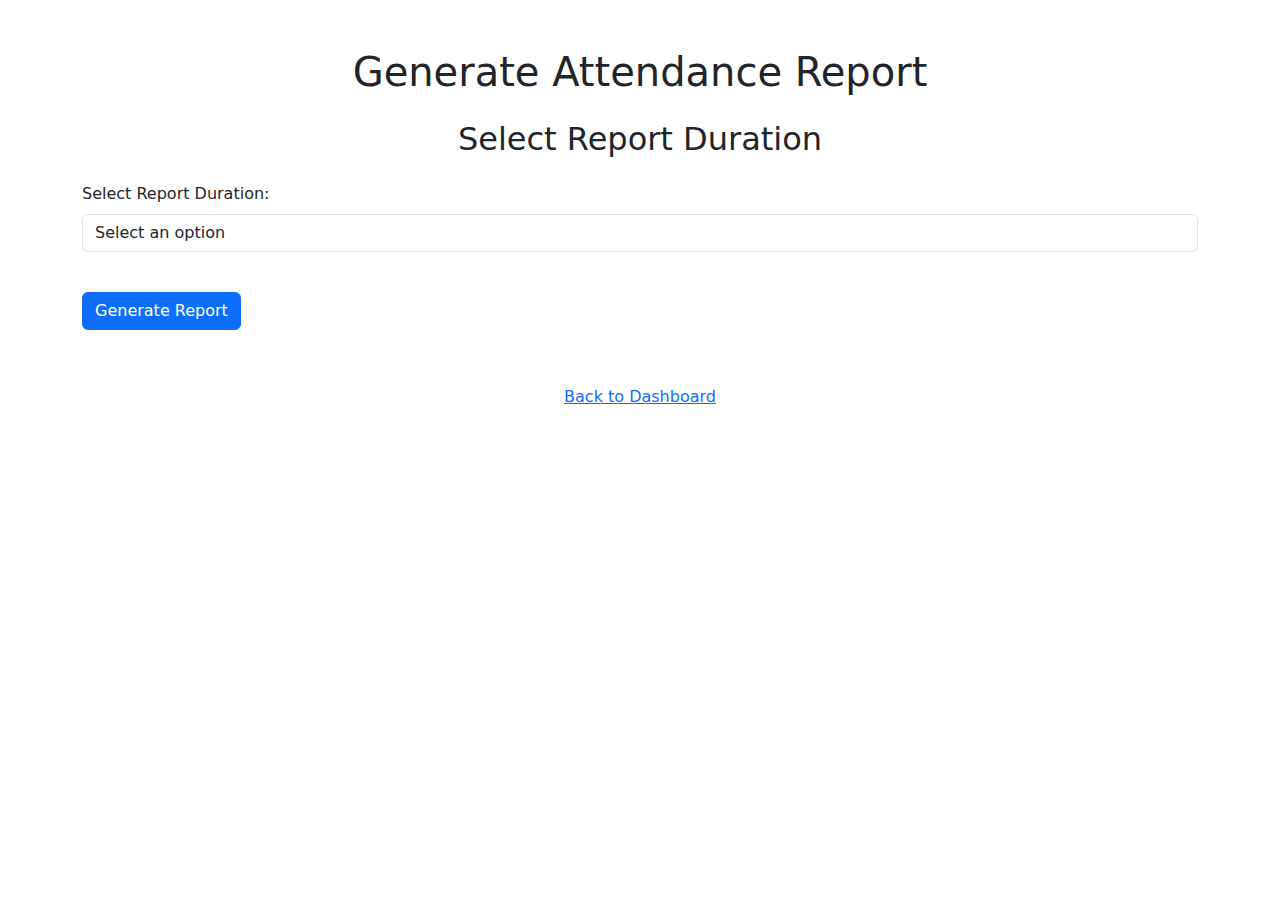
<file: templates/generate_report.html>
<!DOCTYPE html>
<html lang="en">

<head>
    <meta charset="UTF-8">
    <meta name="viewport" content="width=device-width, initial-scale=1.0">
    <title>Generate Report</title>
    <!-- Bootstrap CSS -->
    <link href="https://cdn.jsdelivr.net/npm/bootstrap@5.1.3/dist/css/bootstrap.min.css" rel="stylesheet">
</head>

<body>
    <div class="container mt-5">
        <header class="mb-4">
            <h1 class="text-center">Generate Attendance Report</h1>
        </header>

        <!-- Report Generation Form -->
        <section class="form-container">
            <h2 class="text-center mb-4">Select Report Duration</h2>
            <form action="/generate_report" method="POST">
                <div class="mb-3">
                    <label for="report_duration" class="form-label">Select Report Duration:</label>
                    <select name="report_duration" id="report_duration" class="form-control" required>
                        <option value="" disabled selected>Select an option</option>
                        <option value="daily">Daily</option>
                        <option value="monthly">Monthly</option>
                        <option value="custom">Custom Range</option>
                    </select>
                </div>

                <!-- Monthly Selection Field -->
                <div id="monthly-range" style="display: none;">
                    <label for="month" class="form-label">Select Month:</label>
                    <input type="month" id="month" name="month" class="form-control">
                </div>

                <!-- Custom Date Range Fields -->
                <div id="custom-range" style="display: none;">
                    <label for="start_date" class="form-label">Start Date:</label>
                    <input type="date" id="start_date" name="start_date" class="form-control">
                    <label for="end_date" class="form-label mt-2">End Date:</label>
                    <input type="date" id="end_date" name="end_date" class="form-control">
                </div>

                <button type="submit" class="btn btn-primary mt-4">Generate Report</button>
            </form>
        </section>

        <footer class="mt-5 text-center">
            <a href="/admin_dashboard" class="btn btn-link">Back to Dashboard</a>
        </footer>
    </div>

    <!-- JavaScript for dynamic field toggling -->
    <script>
        document.getElementById('report_duration').addEventListener('change', function () {
            var customRange = document.getElementById('custom-range');
            var monthlyRange = document.getElementById('monthly-range');

            if (this.value === 'custom') {
                customRange.style.display = 'block';
                monthlyRange.style.display = 'none';
            } else if (this.value === 'monthly') {
                monthlyRange.style.display = 'block';
                customRange.style.display = 'none';
            } else {
                customRange.style.display = 'none';
                monthlyRange.style.display = 'none';
            }
        });
    </script>
</body>

</html>
</file>
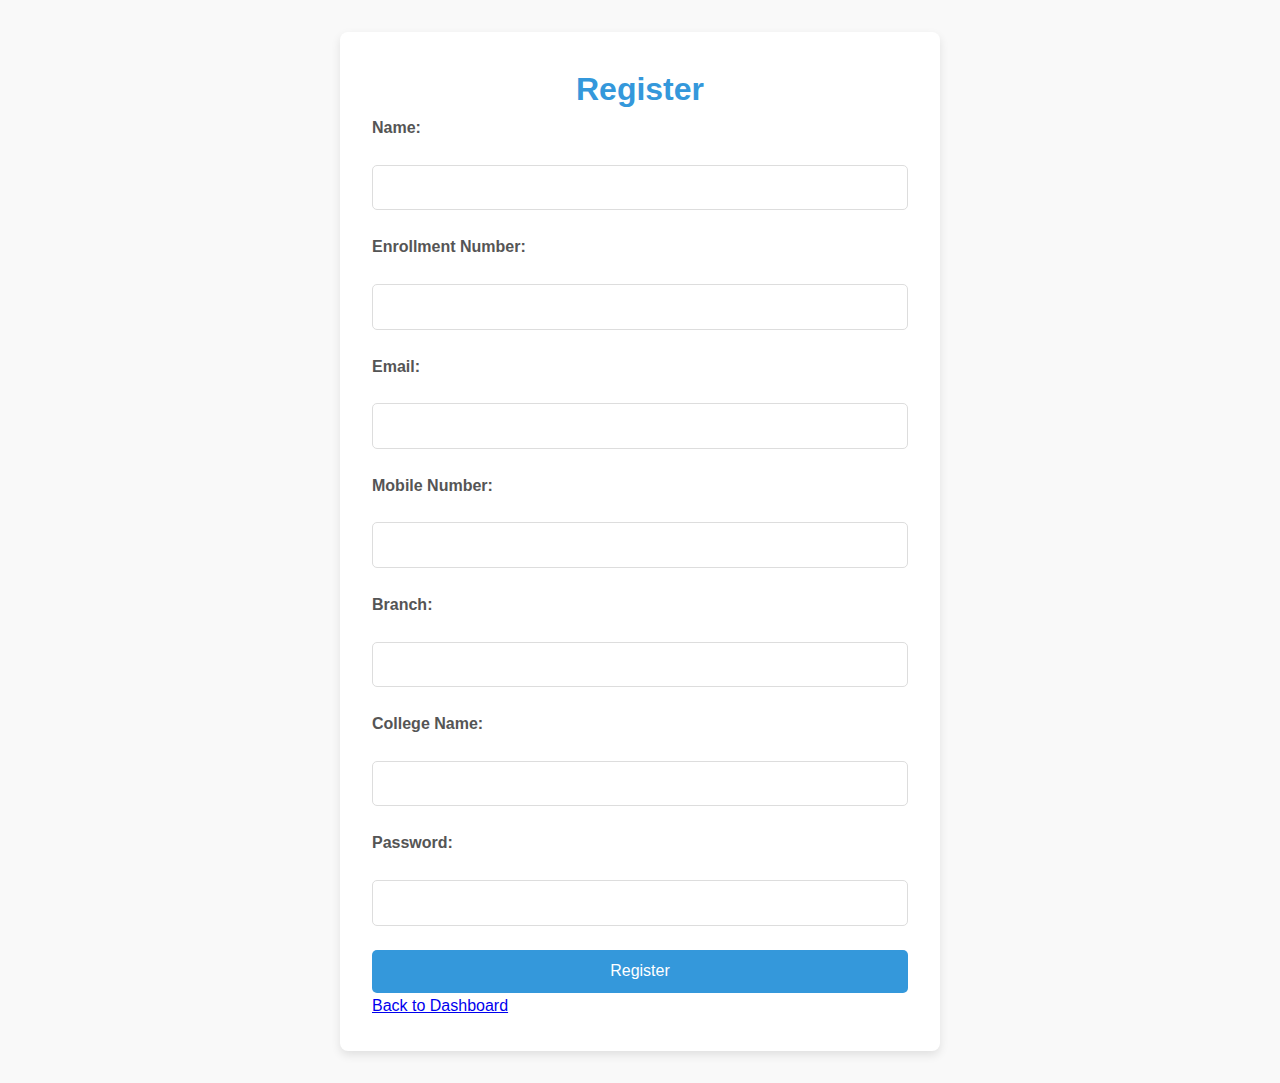
<file: templates/register.html>
<!DOCTYPE html>
<html lang="en">
<head>
    <meta charset="UTF-8">
    <meta name="viewport" content="width=device-width, initial-scale=1.0">
    <title>student Registeration </title>
    <style>
        /* General Reset */
        * {
            margin: 0;
            padding: 0;
            box-sizing: border-box;
        }

        body {
            font-family: 'Segoe UI', Tahoma, Geneva, Verdana, sans-serif;
            background-color: #f9f9f9;
            color: #333;
            line-height: 1.6;
        }

        /* Container */
        .container {
            max-width: 600px;
            margin: 2rem auto;
            background-color: #fff;
            padding: 2rem;
            border-radius: 8px;
            box-shadow: 0 4px 10px rgba(0, 0, 0, 0.1);
        }

        /* Form Styling */
        form {
            display: flex;
            flex-direction: column;
            gap: 1.5rem;
        }

        label {
            font-weight: bold;
            font-size: 1rem;
            color: #555;
        }

        input {
            padding: 0.8rem;
            font-size: 1rem;
            border: 1px solid #ddd;
            border-radius: 5px;
            outline: none;
            color: #333;
        }

        input:focus {
            border-color: #3498db;
        }

        button {
            padding: 0.8rem;
            background-color: #3498db;
            color: white;
            border: none;
            font-size: 1rem;
            cursor: pointer;
            border-radius: 5px;
            transition: background-color 0.3s ease;
        }

        button:hover {
            background-color: #2980b9;
        }

        h1 {
            font-size: 2rem;
            text-align: center;
            color: #3498db;
        }

        /* Responsive Design */
        @media (max-width: 768px) {
            .container {
                padding: 1rem;
                margin: 1rem;
            }

            h1 {
                font-size: 1.6rem;
            }

            input, button {
                padding: 0.6rem;
                font-size: 0.9rem;
            }

        }

        
    </style>
</head>
<body>
    <div class="container">
        <h1>Register</h1>
        <form action="/register" method="POST">
            <label for="name">Name:</label>
            <input type="text" id="name" name="name" required>

            <label for="enrollment_no">Enrollment Number:</label>
            <input type="text" id="enrollment_no" name="enrollment_no" required>

            <label for="email">Email:</label>
            <input type="email" id="email" name="email" required>

            <label for="mobile_number">Mobile Number:</label>
            <input type="text" id="mobile_number" name="mobile_number" required>

            <label for="branch">Branch:</label>
            <input type="text" id="branch" name="branch" required>

            <label for="college_name">College Name:</label>
            <input type="text" id="college_name" name="college_name" required>

            <label for="password">Password:</label>
            <input type="password" id="password" name="password" required>

            <button type="submit">Register</button>
        </form>
        <footer class="mt-4 text-center">
            <a href="/admin_dashboard" class="btn btn-link">Back to Dashboard</a>
        </footer>
    </div>
</body>
</html>
</file>
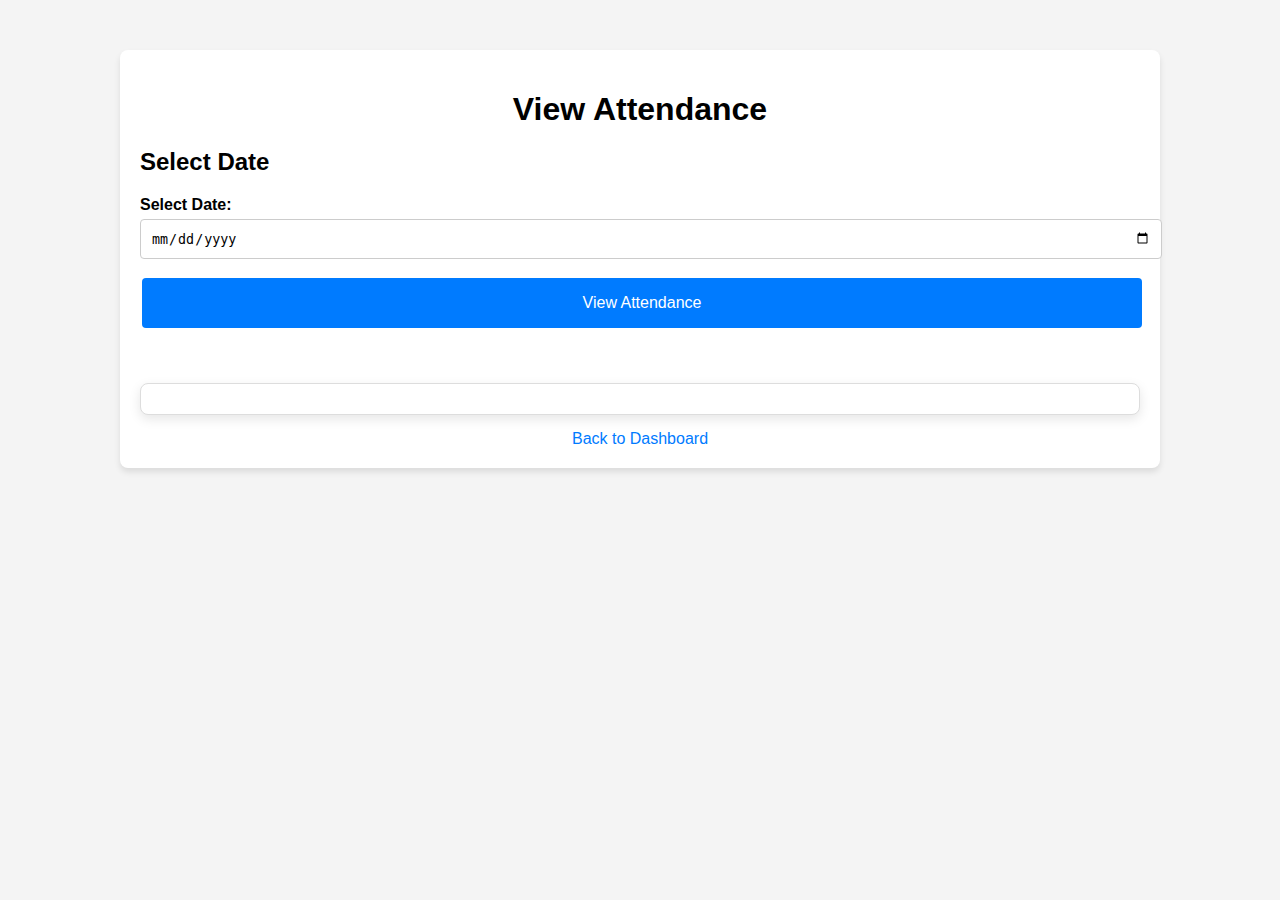
<file: templates/view_attendance.html>
<!DOCTYPE html>
<html lang="en">

<head>
    <meta charset="UTF-8">
    <meta name="viewport" content="width=device-width, initial-scale=1.0">
    <title>View Attendance</title>
    <link rel="stylesheet" href="/static/admin_dashboard.css">
    <!-- Bootstrap CSS -->
   
    <script src="/static/script.js" defer></script>
</head>

<body>
    <div class="container mt-5">
        <header class="mb-4">
            <h1 class="text-center">View Attendance</h1>
        </header>

        <!-- Attendance View Section -->
        <section class="form-container">
            <h2 class="text-center">Select Date</h2>
            <form id="view-attendance-form" class="text-center">
                <div class="mb-3">
                    <label for="attendance_date" class="form-label">Select Date:</label>
                    <input type="date" id="attendance_date" name="attendance_date" class="form-control" required>
                </div>
                <button type="submit" class="btn btn-primary">View Attendance</button>
            </form>

            <div id="attendance-results" class="mt-4" aria-live="polite">
                <!-- Attendance records will be dynamically displayed here -->
            </div>
        </section>

        <footer class="mt-4 text-center">
            <a href="/admin_dashboard" class="btn btn-link">Back to Dashboard</a>
        </footer>
    </div>

    <script>
        // Handle AJAX submission for viewing attendance
        document.getElementById("view-attendance-form").addEventListener("submit", async (event) => {
            event.preventDefault(); // Prevent form's default submission behavior

            const formData = new FormData(event.target); // Get the form data
            const attendanceResults = document.getElementById("attendance-results"); // Target for displaying results

            attendanceResults.innerHTML = "Loading..."; // Show loading message

            try {
                // Send the POST request to the server
                const response = await fetch("/view_attendance", {
                    method: "POST",
                    body: formData,
                });

                if (response.ok) {
                    const data = await response.json(); // Parse JSON response
                    // Render results dynamically
                    attendanceResults.innerHTML = renderAttendanceResults(data);
                } else {
                    attendanceResults.innerHTML = "Error fetching attendance records.";
                }
            } catch (error) {
                console.error("Error:", error);
                attendanceResults.innerHTML = "An error occurred. Please try again later.";
            }
        });

        // Function to render attendance results dynamically
        function renderAttendanceResults(records) {
            if (!records || records.length === 0) {
                return "<p>No attendance records found for the selected date.</p>";
            }

            // Build the table
            let tableHTML = `
                <table class="table table-striped">
                    <thead>
                        <tr>
                            <th>Enrollment Number</th>
                            <th>Name</th>
                            <th>Status</th>
                        </tr>
                    </thead>
                    <tbody>
            `;

            // Add rows for each record
            records.forEach(record => {
                tableHTML += `
                    <tr>
                        <td>${record.enrollment_no}</td>
                        <td>${record.name}</td>
                        <td>${record.status}</td>
                    </tr>
                `;
            });

            tableHTML += `
                    </tbody>
                </table>
            `;

            return tableHTML;
        }
    </script>

  </body>

</html>
</file>
<file: static/admin_dashboard.css>
body {
    font-family: Arial, sans-serif;
    background-color: #f4f4f4;
    margin: 0;
    padding: 0;
}

.container {
    max-width: 1000px;
    margin: 50px auto;
    padding: 20px;
    background: #fff;
    border-radius: 8px;
    box-shadow: 0 4px 6px rgba(0, 0, 0, 0.1);
}

h1 {
    text-align: center;
    margin-bottom: 20px;
}
#attendance-results {
    margin-top: 40px;
    padding: 15px;
    background-color: #fff;
    border-radius: 8px;
    box-shadow: 0 4px 12px rgba(0, 0, 0, 0.1);
    border: 1px solid #ddd;
}

table {
    margin-top: 20px;
    width: 100%;
    border-collapse: collapse;
    border-radius: 8px;
    overflow: hidden;
}

table th, table td {
    padding: 12px 15px;
    text-align: center;
    border: 1px solid #ddd;
    font-size: 14px;
}

table th {
    background-color: #007BFF;
    color: white;
    font-weight: bold;
    text-transform: uppercase;
    letter-spacing: 0.5px;
}

table td {
    background-color: #fff;
    color: #555;
}

table tr:nth-child(even) {
    background-color: #f9f9f9;
}

table tr:nth-child(odd) {
    background-color: #fff;
}

table tr:hover {
    background-color: #f1f1f1;
    cursor: pointer;
}

table td {
    font-size: 14px;
    color: #666;
}

table tbody tr:last-child td {
    border-bottom: 2px solid #007BFF;
}

/* Responsive Table */
@media (max-width: 768px) {
    table th, table td {
        font-size: 12px;
        padding: 8px;
    }

    #attendance-results {
        padding: 10px;
    }
}


.header-buttons {
    display: flex;
    justify-content: center;
    gap: 20px;
    margin-bottom: 20px;
}

.header-buttons button {
    padding: 10px 20px;
    background-color: #007BFF;
    color: white;
    border: none;
    border-radius: 4px;
    cursor: pointer;
}

.header-buttons button:hover {
    background-color: #0056b3;
}

h2 {
    margin-top: 0;
}

form label {
    display: block;
    margin-bottom: 5px;
    font-weight: bold;
}

form input, form select, form button {
    width: 100%;
    padding: 10px;
    margin-bottom: 15px;
    border: 1px solid #ccc;
    border-radius: 4px;
}

form button {
    background-color: #007BFF;
    color: white;
    font-size: 16px;
    cursor: pointer;
    border: none;
}

form button:hover {
    background-color: #0056b3;
}

a {
    display: block;
    text-align: center;
    margin-top: 15px;
    color: #007BFF;
    text-decoration: none;
}

a:hover {
    text-decoration: underline;
}


button {
    background-color: #4CAF50; /* Green */
    border: none;
    color: white;
    padding: 15px 32px;
    text-align: center;
    font-size: 16px;
    margin: 4px 2px;
    cursor: pointer;
    border-radius: 4px;
    display: inline-flex; /* Use flexbox to center content */
    justify-content: center; /* Center horizontally */
    align-items: center; /* Center vertically */
    height: 50px; /* Set a fixed height */
    width: auto; /* Adjust the width to fit the content */
}

button a {
    color: white;
    text-decoration: none;
}

button:hover {
    background-color: #45a049;
}
</file>
